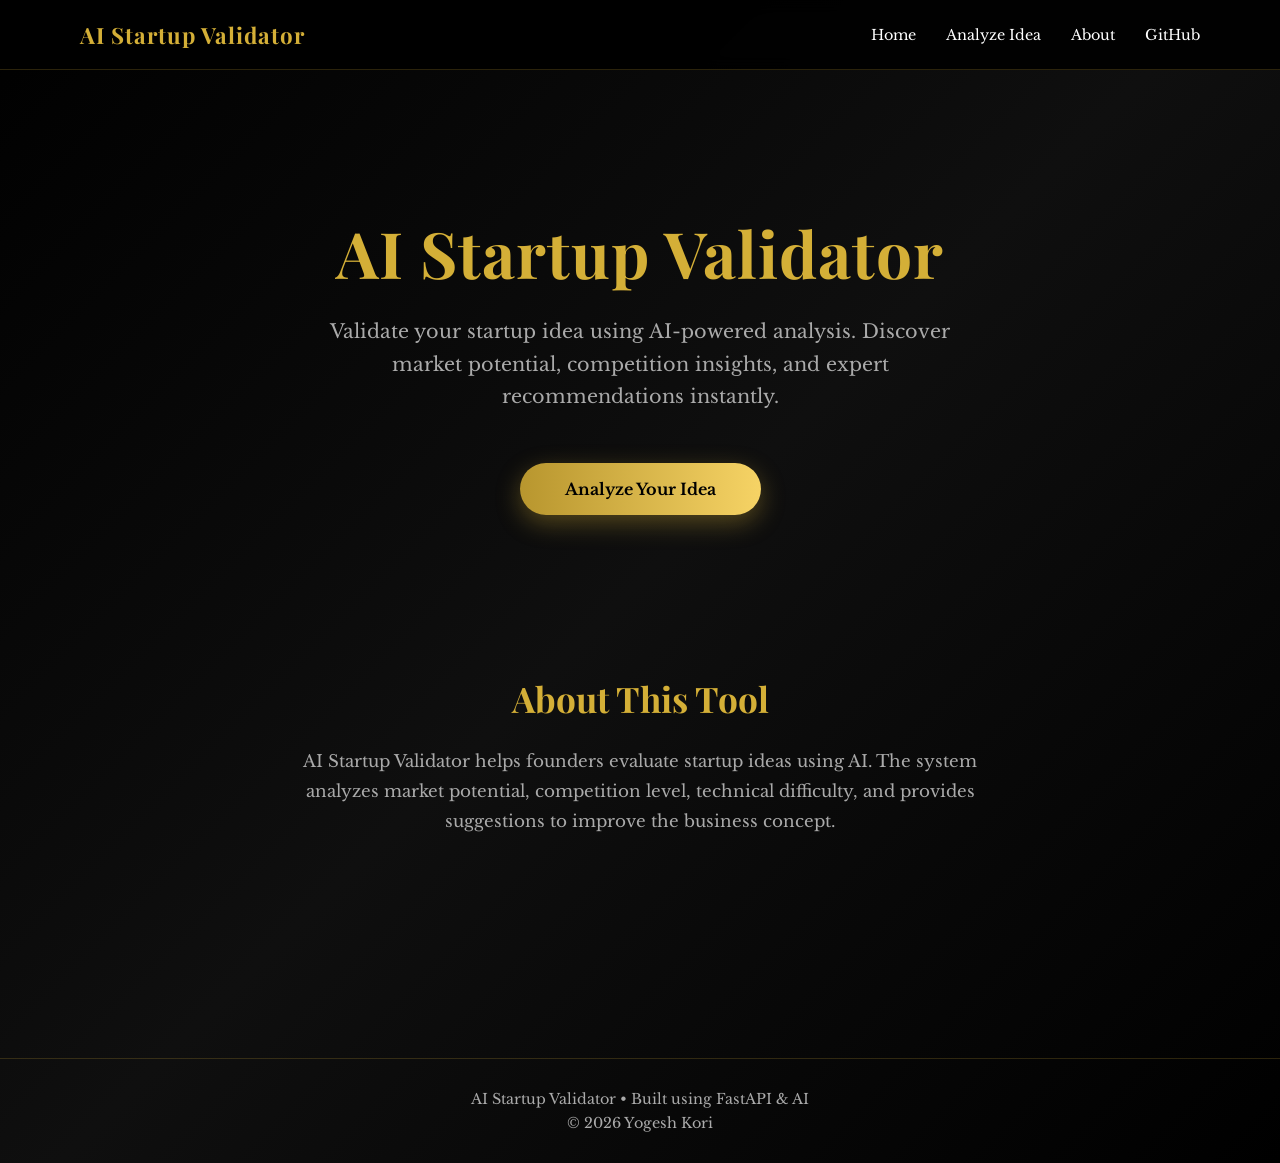
<file: frontend/index.html>
<!DOCTYPE html>
<html lang="en">

<head>

<meta charset="UTF-8">
<meta name="viewport" content="width=device-width, initial-scale=1.0">

<title>AI Startup Validator</title>

<link href="https://fonts.googleapis.com/css2?family=Playfair+Display:wght@400;600;700&family=Libre+Baskerville:wght@400;700&display=swap" rel="stylesheet">

<link rel="stylesheet" href="style.css">

<style>

/* smooth scrolling */
html{
scroll-behavior:smooth;
}

</style>

</head>


<body class="landing">

<!-- HEADER -->

<header class="site-header">

<div class="logo">
AI Startup Validator
</div>

<nav>

<a href="index.html">Home</a>

<a href="analyzer.html">Analyze Idea</a>

<a href="#about">About</a>

<a href="https://github.com/yogeshkori01/startup-validator" target="_blank">
GitHub
</a>

</nav>

</header>



<!-- HERO SECTION -->

<main>

<section class="hero">

<h1>AI Startup Validator</h1>

<p class="description">
Validate your startup idea using AI-powered analysis.
Discover market potential, competition insights, and expert recommendations instantly.
</p>

<a href="analyzer.html" class="cta-button">
Analyze Your Idea
</a>

</section>



<!-- ABOUT SECTION -->

<section id="about" class="about-section">

<h2>About This Tool</h2>

<p>
AI Startup Validator helps founders evaluate startup ideas using AI.
The system analyzes market potential, competition level, technical difficulty,
and provides suggestions to improve the business concept.
</p>

</section>

</main>



<!-- FOOTER -->

<footer class="footer">

<p>AI Startup Validator • Built using FastAPI & AI</p>

<p>© 2026 Yogesh Kori</p>

</footer>



<!-- Force page to open at top -->

<script>

window.onload = function(){
window.scrollTo(0,0);
}

</script>

</body>

</html>
</file>
<file: frontend/style.css>
/* ===== IMPORT SERIF FONT ===== */

@import url('https://fonts.googleapis.com/css2?family=Playfair+Display:wght@400;600;700&family=Libre+Baskerville:wght@400;700&display=swap');


/* ===== GLOBAL RESET ===== */

*{
margin:0;
padding:0;
box-sizing:border-box;
font-family:"Libre Baskerville",serif;
}


/* ===== COLOR VARIABLES ===== */

:root{

--gold:#d4af37;
--gold-light:#f6d365;
--gold-dark:#b8962e;

--bg-main:#050505;
--bg-secondary:#111111;

--card-bg:rgba(25,25,25,0.95);

--text-main:#f5f5f5;
--text-muted:#aaaaaa;

}


/* ===== BODY ===== */

body{

background:linear-gradient(135deg,#000000,#0f0f0f,#000000);

color:var(--text-main);

min-height:100vh;

display:flex;

flex-direction:column;

align-items:center;

}



/* ===== HEADER ===== */

.site-header{

position:fixed;

top:0;

left:0;

width:100%;

height:70px;

display:flex;

justify-content:space-between;

align-items:center;

padding:0 80px;

background:rgba(0,0,0,0.9);

backdrop-filter:blur(8px);

border-bottom:1px solid rgba(212,175,55,0.2);

z-index:1000;

}

.logo{

font-family:"Playfair Display",serif;

font-size:1.4rem;

font-weight:700;

color:var(--gold);

letter-spacing:1px;

}

nav{

display:flex;

align-items:center;

}

nav a{

margin-left:30px;

text-decoration:none;

color:white;

font-size:0.9rem;

transition:0.3s;

}

nav a:hover{

color:var(--gold);

text-shadow:0 0 6px rgba(212,175,55,0.6);

}



/* ===== LANDING PAGE ===== */

body.landing{

padding-top:90px;

display:flex;

flex-direction:column;

align-items:center;

justify-content:flex-start;

text-align:center;

}



/* ===== HERO SECTION ===== */

.hero{

max-width:900px;

margin-top:80px;

padding:40px 20px;

text-align:center;

}

.hero h1{

font-family:"Playfair Display",serif;

font-size:4rem;

font-weight:700;

margin-bottom:20px;

color:var(--gold);

letter-spacing:1px;

transition:0.3s;

}

.hero h1:hover{

text-shadow:0 0 12px rgba(212,175,55,0.6);

}

.description{

font-size:1.2rem;

max-width:650px;

margin:auto;

margin-bottom:40px;

color:var(--text-muted);

line-height:1.7;

}



/* ===== CTA BUTTON ===== */

.cta-button{

padding:16px 45px;

background:linear-gradient(90deg,var(--gold-dark),var(--gold-light));

color:black;

text-decoration:none;

border-radius:40px;

font-weight:700;

transition:0.3s;

box-shadow:0 8px 25px rgba(212,175,55,0.35);

display:inline-block;

margin-top:10px;

}

.cta-button:hover{

transform:translateY(-4px) scale(1.05);

background:linear-gradient(90deg,var(--gold),var(--gold-light));

box-shadow:0 12px 35px rgba(212,175,55,0.6);

}



/* ===== ABOUT SECTION ===== */

.about-section{
padding:120px 20px;
max-width:750px;
margin:auto;
text-align:center;
scroll-margin-top:100px;
}

.about-section h2{

font-family:"Playfair Display",serif;

font-size:2.2rem;

color:var(--gold);

margin-bottom:25px;

}

.about-section p{

line-height:1.8;

color:var(--text-muted);

font-size:1.05rem;

}



/* ===== ANALYZER PAGE ===== */

.container{

background:var(--card-bg);

padding:45px;

border-radius:16px;

width:620px;

text-align:center;

border:1px solid rgba(212,175,55,0.15);

box-shadow:0 25px 60px rgba(0,0,0,0.8);

transition:0.3s;

margin-top:120px;

}

.container:hover{

box-shadow:0 30px 80px rgba(0,0,0,0.95);

}



/* ===== TEXT AREA ===== */

textarea{

width:100%;

height:150px;

padding:16px;

margin-top:20px;

border-radius:12px;

border:1px solid rgba(212,175,55,0.2);

background:#0a0a0a;

color:white;

font-size:1rem;

outline:none;

transition:0.25s;

}

textarea:hover{

border-color:var(--gold-light);

}

textarea:focus{

border:1px solid var(--gold);

box-shadow:0 0 12px rgba(212,175,55,0.45);

}



/* ===== ANALYZE BUTTON ===== */

.analyze-btn{

margin-top:22px;

padding:14px 30px;

background:linear-gradient(90deg,var(--gold-dark),var(--gold-light));

border:none;

color:black;

border-radius:30px;

cursor:pointer;

font-weight:700;

font-size:1rem;

transition:0.3s;

box-shadow:0 6px 18px rgba(212,175,55,0.35);

}

.analyze-btn:hover{

transform:translateY(-3px) scale(1.04);

box-shadow:0 10px 30px rgba(212,175,55,0.55);

background:linear-gradient(90deg,var(--gold),var(--gold-light));

}



/* ===== LOADING TEXT ===== */

#loading{

display:none;

margin-top:20px;

font-weight:500;

color:var(--gold-light);

animation:pulse 1.5s infinite;

}

@keyframes pulse{

0%{opacity:0.5;}
50%{opacity:1;}
100%{opacity:0.5;}

}



/* ===== REPORT AREA ===== */

#report{

margin-top:25px;

text-align:left;

}



/* ===== REPORT TITLE ===== */

.report-title{

font-family:"Playfair Display",serif;

font-size:1.8rem;

margin-bottom:22px;

text-align:center;

color:var(--gold);

font-weight:700;

letter-spacing:1px;

}



/* ===== REPORT SECTIONS ===== */

.report-section{

background:#0d0d0d;

padding:20px;

border-radius:14px;

margin-bottom:16px;

border-left:4px solid var(--gold);

transition:0.25s;

}

.report-section:hover{

transform:translateY(-3px);

box-shadow:0 10px 25px rgba(0,0,0,0.7);

border-left:4px solid var(--gold-light);

}

.report-section h3{

margin-bottom:8px;

font-size:1.05rem;

color:var(--gold-light);

}

.report-section ul{

padding-left:20px;

line-height:1.7;

color:#e5e5e5;

}



/* ===== DOWNLOAD BUTTON ===== */

#downloadBtn{

display:none;

margin-top:20px;

padding:12px 25px;

border:none;

background:linear-gradient(90deg,var(--gold-dark),var(--gold-light));

color:black;

border-radius:25px;

cursor:pointer;

font-weight:700;

transition:0.3s;

}

#downloadBtn:hover{

background:linear-gradient(90deg,var(--gold),var(--gold-light));

transform:translateY(-3px) scale(1.03);

box-shadow:0 8px 25px rgba(212,175,55,0.5);

}



/* ===== FOOTER ===== */

.footer{

width:100%;

padding:25px;

text-align:center;

margin-top:100px;

border-top:1px solid rgba(212,175,55,0.2);

color:var(--text-muted);

font-size:0.9rem;

}

.footer p{

margin:6px 0;

}
</file>
